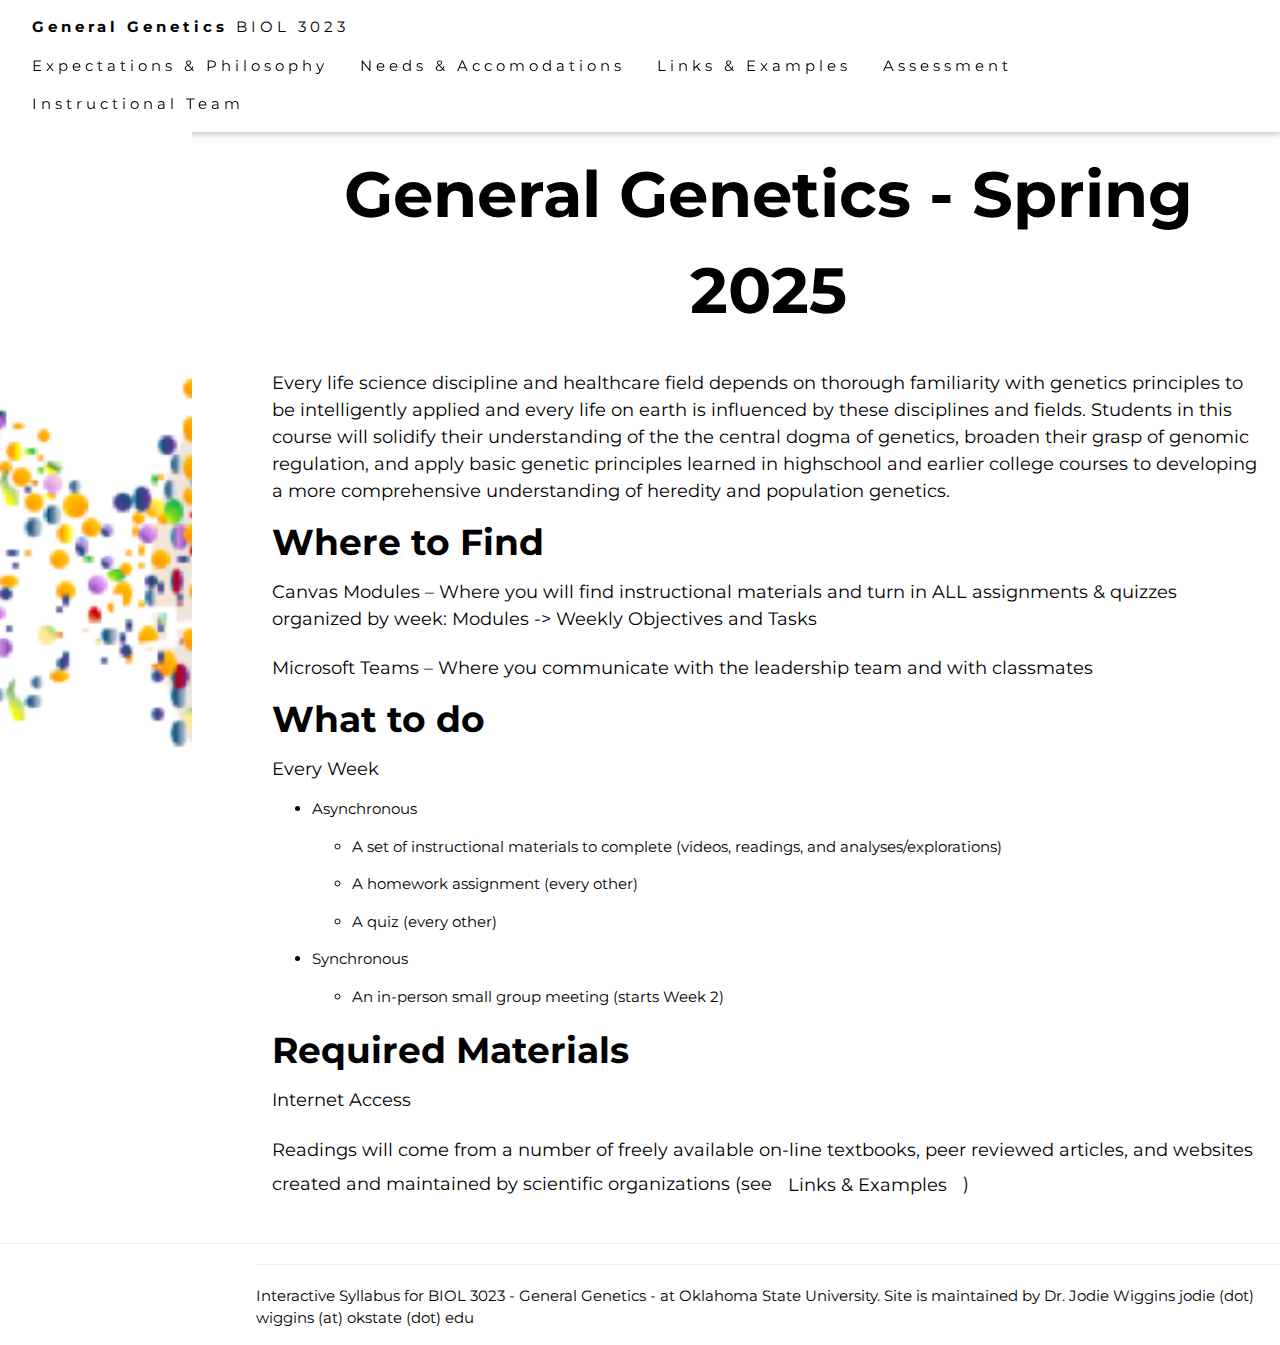
<file: index.html>
<!DOCTYPE html>
<html lang='en'>

<head>
  <title>General Genetics</title>
  <meta charset="UTF-8">
  <meta name="viewport" content="width=device-width, initial-scale=1">
  <link rel="stylesheet" href="https://www.w3schools.com/w3css/4/w3.css">
  <link rel="stylesheet" href="https://fonts.googleapis.com/css?family=Montserrat">
  <link rel="stylesheet" href="https://cdnjs.cloudflare.com/ajax/libs/font-awesome/4.7.0/css/font-awesome.min.css">

  <style>
    body, h1,h2,h3,h4,h5,h6 {font-family: "Montserrat", sans-serif}
    .w3-row-padding img {margin-bottom: 12px}
    .bgimg {
      background-position: center;
      background-repeat: no-repeat;
      background-size: cover;
      background-image: url("img/website_logo_narrow.png");
      min-height: 100%;
      }
  </style>
</head>

<body>
<!-- Navbar (sit on top) -->
<div class="w3-top">
  <div class="w3-bar w3-white w3-wide w3-padding w3-card">
    <a href="#home" class="w3-bar-item w3-button"><b>General Genetics</b> BIOL 3023</a>
    <!-- Float links to the right. Hide them on small screens -->
    <div class="w3-right w3-hide-small">
      <a href="./expectations_phil.html" class="w3-bar-item w3-button">Expectations & Philosophy</a>
      <a href="./needs_accomodations.html" class="w3-bar-item w3-button">Needs & Accomodations</a>
      <a href="./links_examples.html" class="w3-bar-item w3-button">Links & Examples</a>
      <a href="./assessment.html" class="w3-bar-item w3-button">Assessment</a>
      <a href="./instructional_team.html" class="w3-bar-item w3-button">Instructional Team</a>




    </div>
  </div>
</div>
<hr>
<hr>

<!-- Sidebar with image -->
<br>
<br>
<br>
<nav class="w3-sidebar w3-hide-medium w3-hide-small" style="width:15%">
  <div class="bgimg"></div>
</nav>



<!-- Page Content -->
<div  style="margin-left:20%">

<!-- Header -->
  <header class="w3-container w3-center" style="padding:16px 16px" align = "center" id="home">
    <h1 class="w3-jumbo" style="display:block;width:100%;margin:auto;"><b>General Genetics - Spring 2025</b></h1>
  </header>


<div class="w3-container" style="padding:16px 16px" align = "left" id="home">
<p style="display:block;width:100%;margin:auto;font-size:large">
  Every life science discipline and healthcare field depends on thorough familiarity with genetics principles to be intelligently applied and every life on earth is influenced by these disciplines and fields.
Students in this course will solidify their understanding of the the central dogma of genetics, broaden their grasp of genomic regulation, and apply basic genetic principles learned in highschool and earlier college courses to developing a more comprehensive understanding of heredity and population genetics.
</p>
<h1><b>Where to Find</b></h1>
<p style="display:block;width:100%;margin:auto;font-size:large"> Canvas Modules –
  Where you will find instructional materials and turn in ALL assignments & quizzes
  organized by week: Modules -> Weekly Objectives and Tasks
</p>
<br>
<p style="display:block;width:100%;margin:auto;font-size:large"> Microsoft Teams – Where
  you communicate with the leadership team and with classmates
</p>

<h1><b>What to do</b></h1>
<p style="display:block;width:100%;margin:auto;font-size:large"> Every Week
</p>
<ul>
  <li><p>Asynchronous</p></li>
      <ul>
          <li><p>A set of instructional materials to complete (videos, readings, and analyses/explorations)</p></li>
          <li><p>A homework assignment (every other)</p></li>
          <li><p>A quiz (every other)</p></li>
      </ul>
  <li><p>Synchronous</p></li>
      <ul>
          <li><p>An in-person small group meeting (starts Week 2)</p></li>
      </ul>
</ul>


<h1><b>Required Materials</b></h1>
<p style="display:block;width:100%;margin:auto;font-size:large"> Internet Access
</p>
<!-- <br>
#<p style="display:block;width:100%;margin:auto;font-size:large"> Webcam / Cell phone camera
</p> -->
<br>
<p style="display:block;width:100%;margin:auto;font-size:large"> Readings will come from a
  number of freely available on-line textbooks, peer reviewed articles, and websites
  created and maintained by scientific organizations (see<a href="./links_examples.html" class="w3-bar-item w3-button">Links & Examples</a>)
</p>
</div>

</div>

</body>

<!-- About -->
<hr>
<div style="margin-left:20%" class="footer">
<hr>
<p> Interactive Syllabus for BIOL 3023 - General Genetics - at Oklahoma State University.
  Site is maintained by Dr. Jodie Wiggins jodie (dot) wiggins (at) okstate (dot) edu
</p>
</div>



</html>
</file>
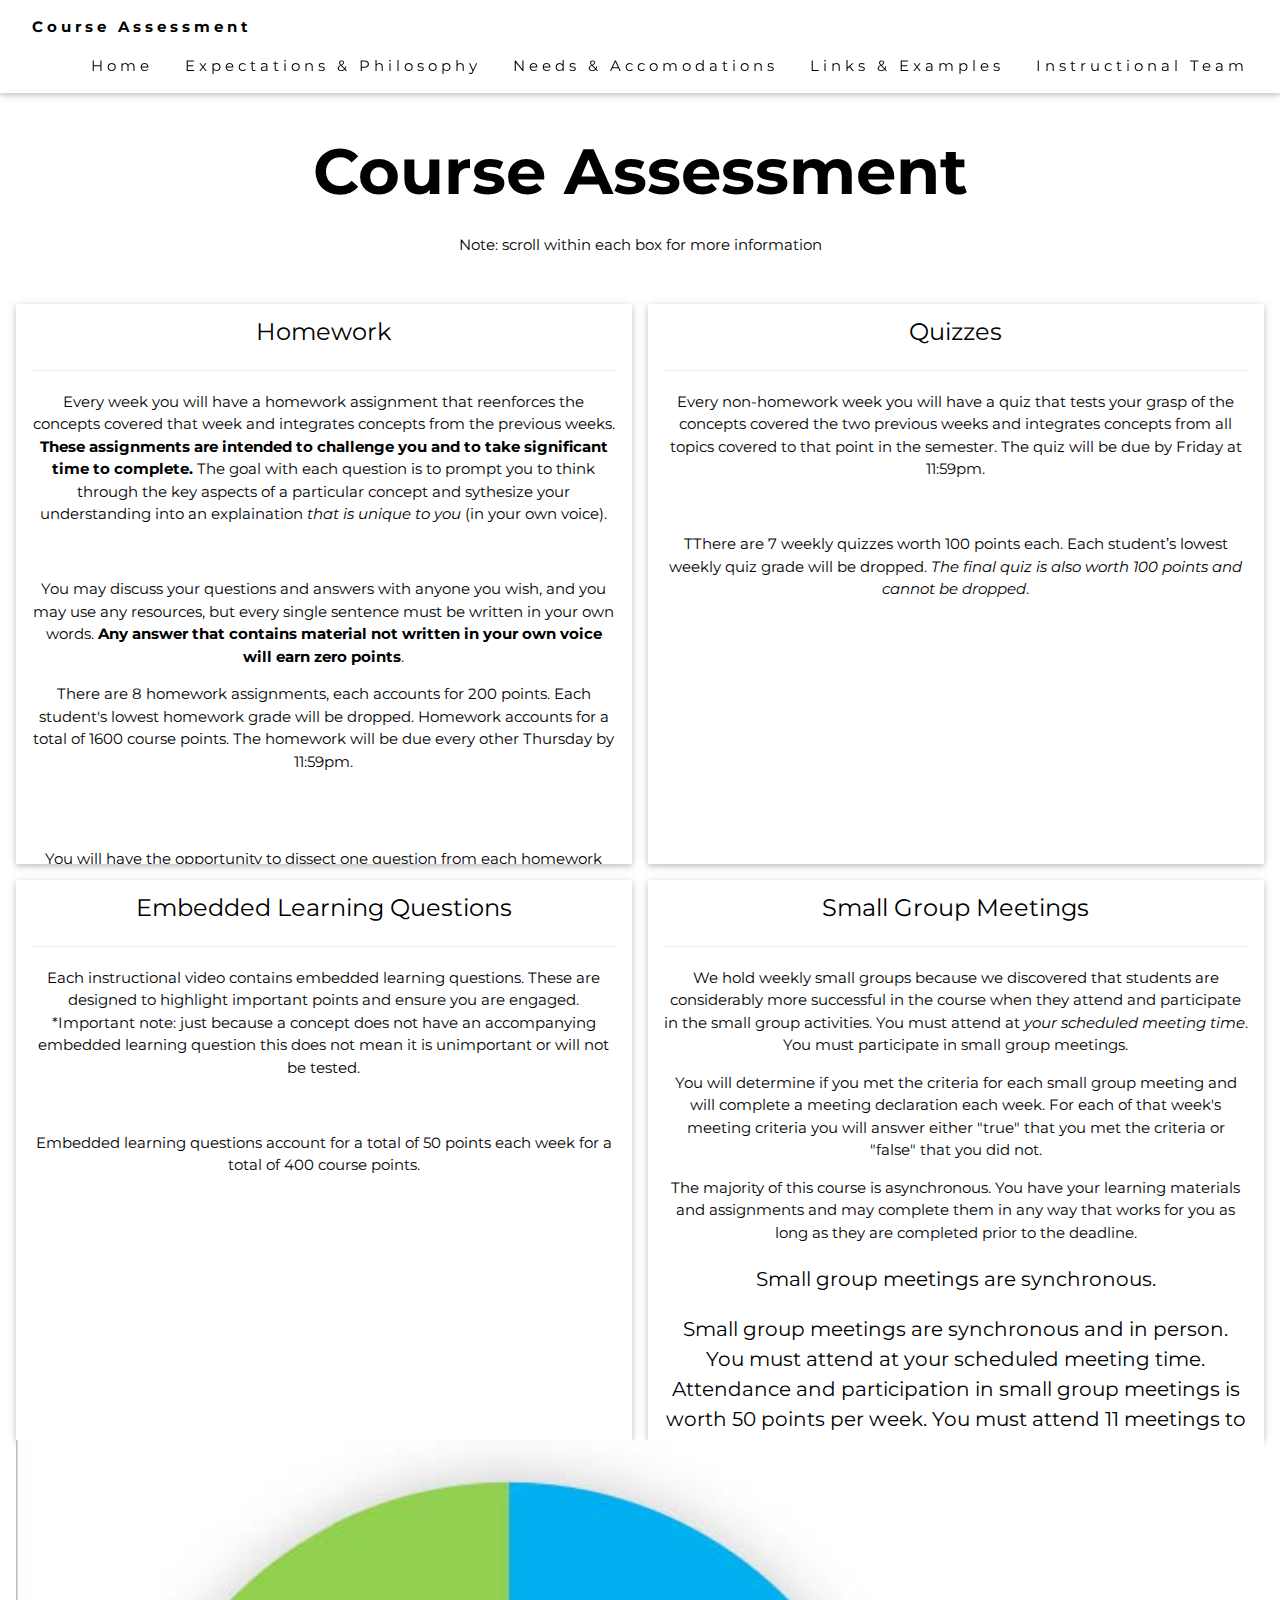
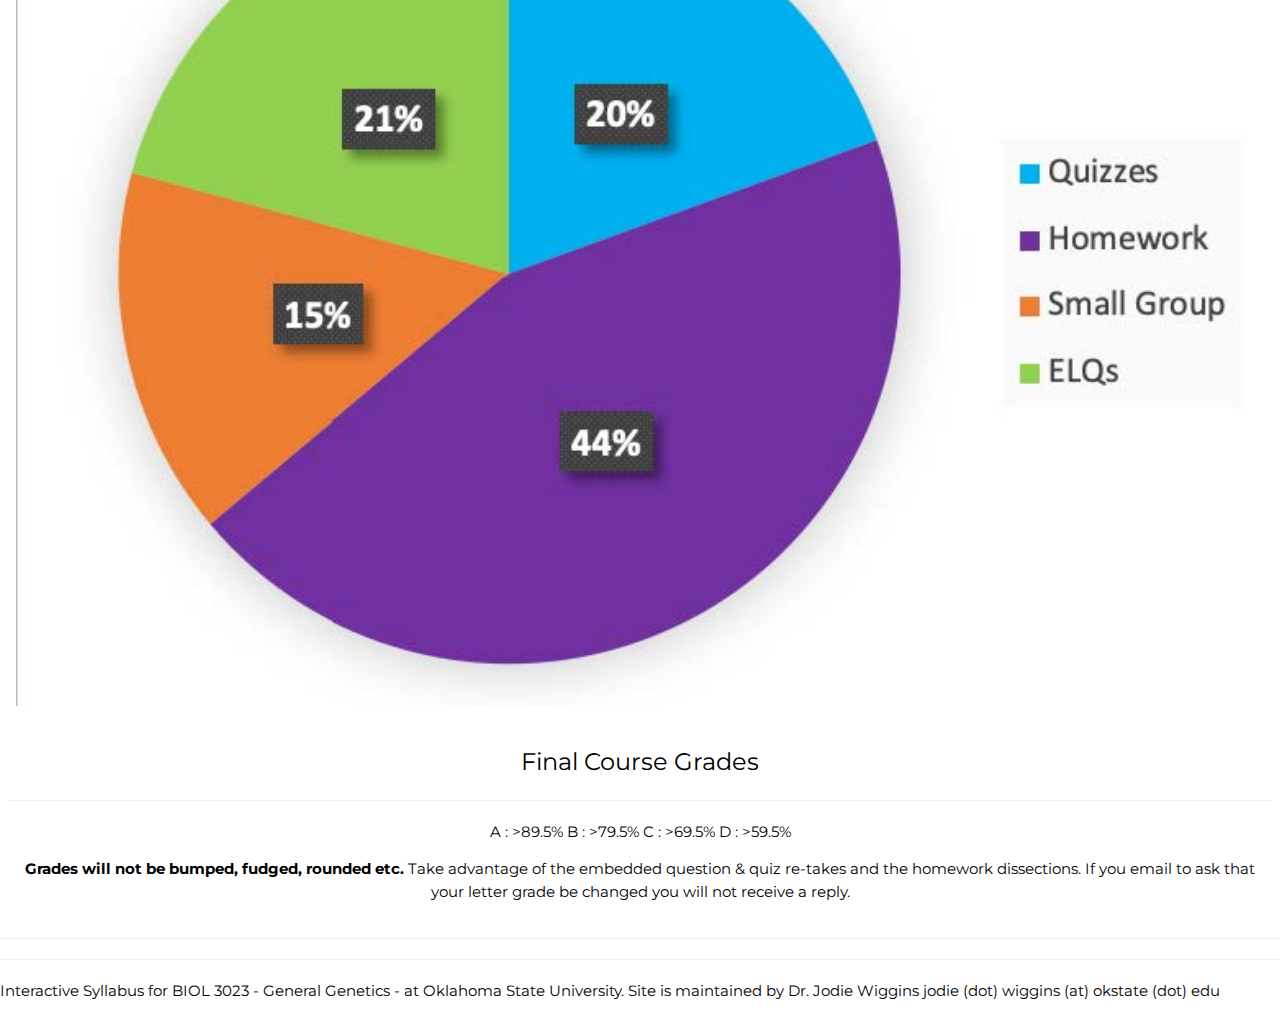
<file: assessment.html>
<!DOCTYPE html>
<html lang='en'>

<head>
  <title>Course Assessment</title>
  <meta charset="UTF-8">
  <meta name="viewport" content="width=device-width, initial-scale=1">
  <link rel="stylesheet" href="website.css">
  <link rel="stylesheet" href="https://www.w3schools.com/w3css/4/w3.css">
  <link rel="stylesheet" href="https://fonts.googleapis.com/css?family=Montserrat">
  <link rel="stylesheet" href="https://cdnjs.cloudflare.com/ajax/libs/font-awesome/4.7.0/css/font-awesome.min.css">

  <style>
    body, h1,h2,h3,h4,h5,h6 {font-family: "Montserrat", sans-serif}
    .w3-row-padding img {margin-bottom: 12px}
    .bgimg {
      background-position: center;
      background-repeat: no-repeat;
      background-size: cover;
      background-image: url("img/website_logo_narrow.png");
      min-height: 100%;
      }
  </style>
</head>

<body>
<!-- Navbar (sit on top) -->
<div class="w3-top">
  <div class="w3-bar w3-white w3-wide w3-padding w3-card">
    <a href="#home" class="w3-bar-item w3-button"><b>Course Assessment</b></a>
    <!-- Float links to the right. Hide them on small screens -->
    <div class="w3-right w3-hide-small">
      <a href="./index.html" class="w3-bar-item w3-button">Home</a>

      <a href="./expectations_phil.html" class="w3-bar-item w3-button">Expectations & Philosophy</a>
      <a href="./needs_accomodations.html" class="w3-bar-item w3-button">Needs & Accomodations</a>
      <a href="./links_examples.html" class="w3-bar-item w3-button">Links & Examples</a>

      <a href="./instructional_team.html" class="w3-bar-item w3-button">Instructional Team</a>
    </div>
  </div>
</div>
<hr>
<hr>



<!-- Page Content -->
<div>

<!-- Header -->
<br>
<br>
  <header class="w3-container w3-center" style="padding:16px 16px" align = "center" id="home">
    <h1 class="w3-jumbo" style="display:block;width:100%;margin:auto;"><b>Course Assessment</b></h1>
    <p>Note: scroll within each box for more information</p>
  </header>

  <!-- Row 1 -->
  <div class="w3-row-padding w3-center w3-margin-top">

      <!-- Homework -->
      <div class="w3-half">
      <div class="card container">
        <h3> Homework </h3>
        <hr>
          <p>Every week you will have a homework
          assignment that reenforces the concepts covered that week
          and integrates concepts from the previous weeks. <b>These assignments are intended to challenge you and to take significant time to complete.</b> The goal with each question is to prompt you to think through the key aspects of a particular concept and sythesize your understanding into an explaination <i>that is unique to you </i>(in your own voice).  </p>
          <br>
          <p>You may discuss your questions and answers with anyone you wish, and you may use any resources, but every single sentence must be written in your own words. <b>Any answer that contains material not written in your own voice will earn zero points</b>.</p>
          <p>There are 8 homework assignments, each accounts for 200
          points. Each student's lowest homework grade will be
          dropped. Homework accounts for a total of 1600 course
          points. The
          homework will be due every other Thursday by 11:59pm.</p>
          <br>

          <br>
          <p>You will have the opportunity to dissect one question from each homework assignment for full credit. For details see homework dissection below.
          </p>

          <hr>
            <h4> Homework Dissection </h4>
            <hr>
            <p>Upon receiving your graded homework you may select one question that was marked incorrect or incomplete to dissect for up to full question credit.
</p>
            <p>Your dissected question must</p>
            <ul>
              <li><p>Be submitted by 11:59 pm on the Thursday the next HW is due (if you are dissecting HW1 your dissection must be submitted at by the HW2 due date)
</p></li>
              <li><p>Include the correct answer in your own words (the key will have been posted at this point)
</p></li>
              <li><p>Include a screenshot of the graded question, including the entire question, your initial answer and score, and any grader comments/notations</p></li>
              <li><p>Explain clearly and in detail what about your answer was incorrect or incomplete
</p></li>
              <li><p>Explain clearly and in detail what about the correct answer is different than your initial answer and how it correctly or more fully answers the question.
</p></li>
            </ul>
            <p>The submission of a dissected answer does not guarantee points earned.
</p>
          <h4> <b>Dissections submitted without all of the above elements will not be graded.</b>
 </h4>
            <p>Go to <a href="./links_examples.html" class="w3-bar-item w3-button">Links & Examples</a> to see a homework dissection example</p>


      </div>
      </div>

      <!-- Quizzes -->
      <div class="w3-half">
      <div class="card container">
        <h3> Quizzes </h3>
        <hr>
        <p>Every non-homework week you will have a quiz that tests your grasp of the concepts covered the two previous weeks and integrates concepts from all topics covered to that point in the semester. The quiz will be due by Friday at 11:59pm. </p>
        <br>
        <p>TThere are 7 weekly quizzes worth 100 points each. Each student’s lowest weekly quiz grade will be
        dropped. <i>The final quiz is also worth 100 points and cannot be dropped</i>.
</p>
        <br>
        <p></p>
        <br>
        <p></p>
          </div>
        </div>
      </div>

      <!-- Row 2 -->
      <div class="w3-row-padding w3-center w3-margin-top">

          <!-- Embedded Learning Questions -->
          <div class="w3-half">
          <div class="card container">
            <h3> Embedded Learning Questions </h3>
            <hr>
            <p>Each instructional video contains embedded learning questions. These are designed to highlight important points and ensure you are engaged. *Important note: just because a concept does not have an accompanying embedded learning question this does not mean it is unimportant or will not be tested.
</p>
            <br>
            <p>
Embedded learning questions account for a total of 50 points each week for a total of 400 course points.
</p>
            <br>
            <p></p>
            <br>
            <p></p>
          </div>
          </div>

          <!-- Small Group Meetings -->
          <div class="w3-half">
          <div class="card container">
            <h3> Small Group Meetings </h3>
            <hr>
            <p>We hold weekly small groups because we discovered that students are considerably more successful in the course when
                they attend and participate in the small group activities. You must attend at <i>your scheduled meeting time</i>. You
                must participate in small group meetings. </p>
              
            <p>You will determine if you met the criteria for each small group meeting and will complete a meeting declaration each
                week.
                For each of that week's meeting criteria you will answer either "true" that you met the criteria or "false" that you
                did not.</p>

            <p>The majority of this course is asynchronous. You have your learning materials and assignments and may complete them in any way that works for you as long as they are completed prior to the deadline. 
            
            <h4>
              <p>Small group meetings are synchronous.</p>
            </h4>

            <p><h4>Small group meetings are synchronous and in person. You must attend at your
            scheduled meeting time. Attendance and participation in small group meetings is worth 50 points per
            week. You must attend 11 meetings to earn full credit (550 points for the semester).</p>

            <h4>
              <p>Small group meeting sessions are <b>NOT</b> interchangeable</p>
            </h4>
          
            <br>
            <br>
            <!--
            <p>Small groups will meet weekly with the following exceptions:</p>
              <ul>
                <li>Week of Jan 18 - No Monday meetings</li>
                <li>Week of Feb 1 - No Wednesday meetings</li>
                <li>Week of Apr 12 - No Tuesday meetings</li>
              </ul>
            -->

            <!--
            <br>
            <p>Below you can find the name of your group leader. The week of 01/18 your group leader will message you via CANVAS with meeting information.
              <img src="img/sg_schedule.jpg" style="width:100%">
All subsequent communications should occur through SLACK.</p>
              </div>
            </div>


          -->
          <!-- Row 2 end-->
          </div>
        </div>
          <!-- Row 3 -->
          <div class="w3-row-padding w3-center w3-margin-top">
            <img src="img/assessment_pie_23.jpg" style="width:100%">
          </div>    <!-- Row 3 end-->
        </div>
          <!-- Row 4 -->
          <div class="w3-row-padding w3-center w3-margin-top">
          <h3> Final Course Grades </h3>
          <hr>
          <p> A : >89.5% B : >79.5% C : >69.5% D : >59.5% </p>
          <p> <b>Grades will not be bumped, fudged, rounded etc.</b> Take advantage of the embedded question & quiz re-takes and the homework
          dissections. If you email to ask that your letter grade be changed you will not receive a reply. </p>

          </div>



  </div>



</body>

<!-- About -->
<hr>
<div class="footer">
<hr>
<p> Interactive Syllabus for BIOL 3023 - General Genetics - at Oklahoma State University.
  Site is maintained by Dr. Jodie Wiggins jodie (dot) wiggins (at) okstate (dot) edu
</p>
</div>



</html>
</file>
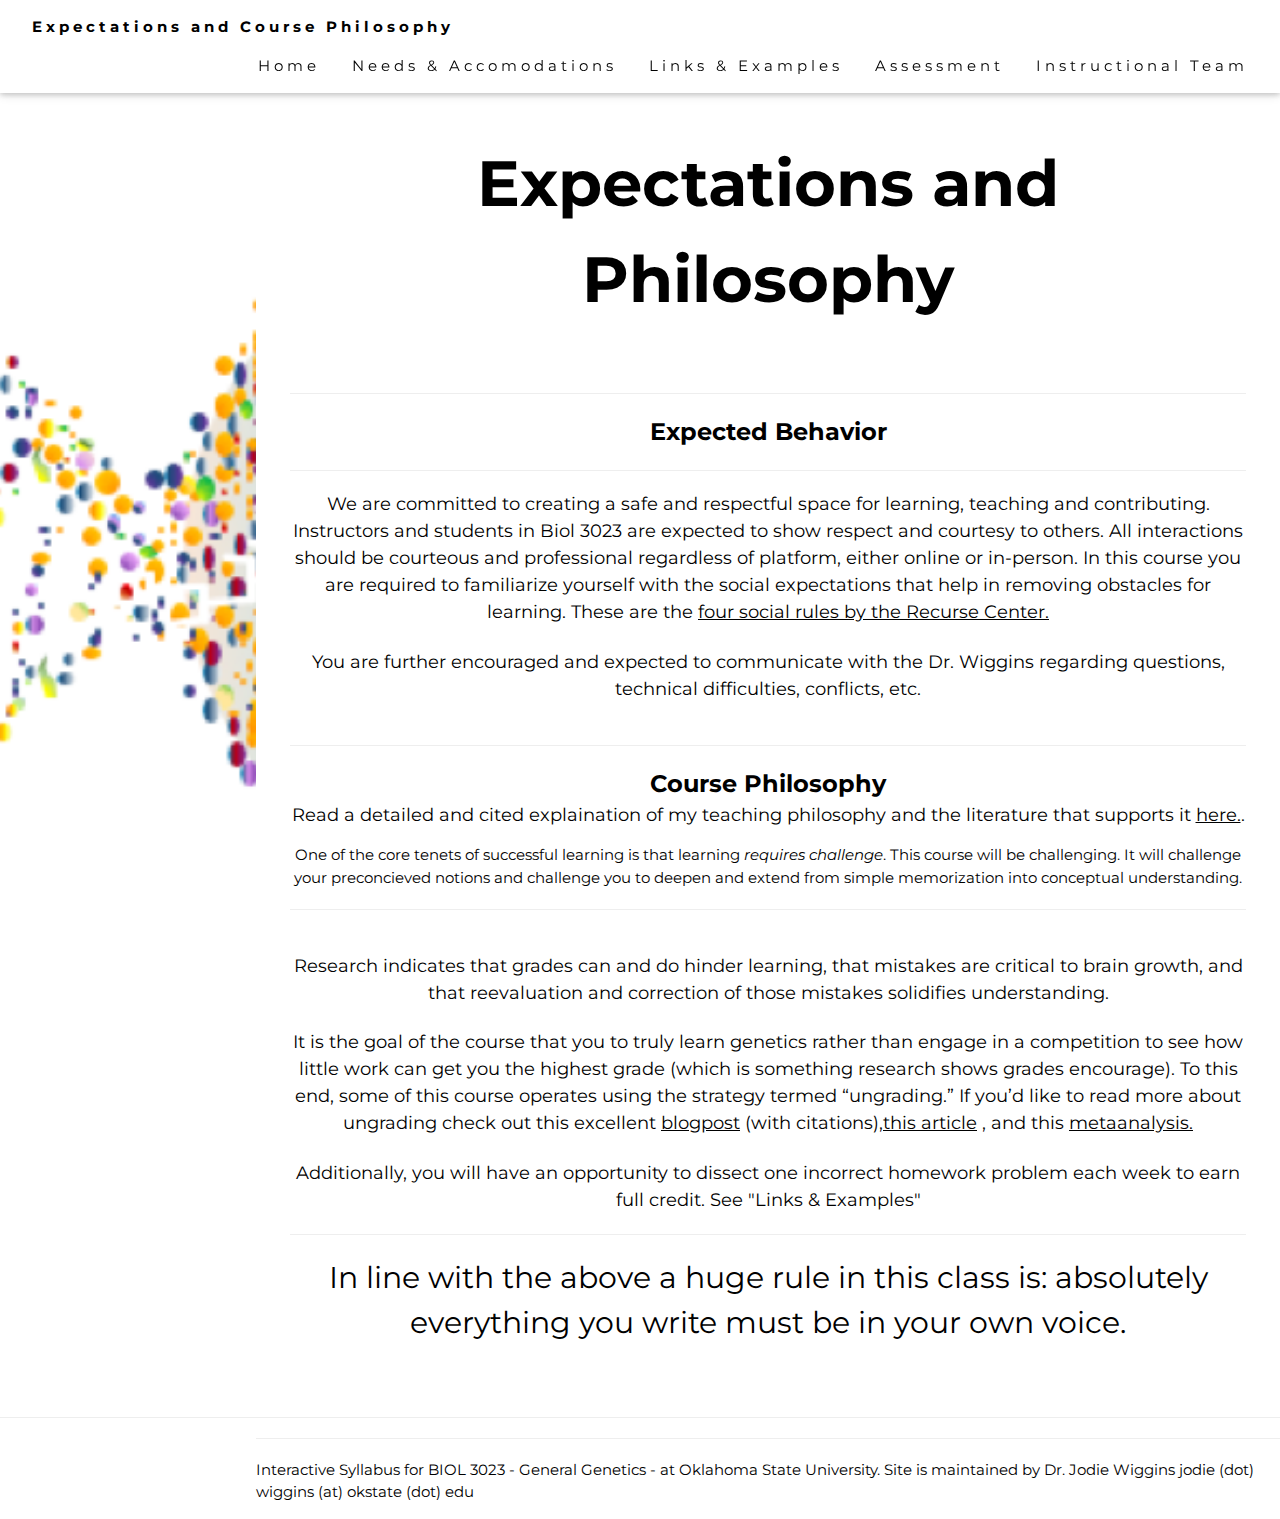
<file: expectations_phil.html>
<!DOCTYPE html>
<html lang='en'>

<head>
  <title>Expectations and Course Philosophy</title>
  <meta charset="UTF-8">
  <meta name="viewport" content="width=device-width, initial-scale=1">
  <link rel="stylesheet" href="https://www.w3schools.com/w3css/4/w3.css">
  <link rel="stylesheet" href="https://fonts.googleapis.com/css?family=Montserrat">
  <link rel="stylesheet" href="https://cdnjs.cloudflare.com/ajax/libs/font-awesome/4.7.0/css/font-awesome.min.css">

  <style>
    body, h1,h2,h3,h4,h5,h6 {font-family: "Montserrat", sans-serif}
    .w3-row-padding img {margin-bottom: 12px}
    .bgimg {
      background-position: center;
      background-repeat: no-repeat;
      background-size: cover;
      background-image: url("img/website_logo_narrow.png");
      min-height: 100%;
      }
  </style>
</head>

<body>
<!-- Navbar (sit on top) -->
<div class="w3-top">
  <div class="w3-bar w3-white w3-wide w3-padding w3-card">
    <a href="#home" class="w3-bar-item w3-button"><b>Expectations and Course Philosophy</b></a>
    <!-- Float links to the right. Hide them on small screens -->
    <div class="w3-right w3-hide-small">
      <a href="./index.html" class="w3-bar-item w3-button">Home</a>
      <a href="./needs_accomodations.html" class="w3-bar-item w3-button">Needs & Accomodations</a>
      <a href="./links_examples.html" class="w3-bar-item w3-button">Links & Examples</a>
      <a href="./assessment.html" class="w3-bar-item w3-button">Assessment</a>
      <a href="./instructional_team.html" class="w3-bar-item w3-button">Instructional Team</a>

    </div>
  </div>
</div>
<hr>
<hr>

<!-- Sidebar with image -->
<br>
<br>
<nav class="w3-sidebar w3-hide-medium w3-hide-small" style="width:20%">
  <div class="bgimg"></div>
</nav>




<!-- Page Content -->
<div class="w3-main w3-padding-large" style="margin-left:20%">

  <header class="w3-container w3-center" style="padding:16px 16px" align = "center" id="home">
    <h1 class="w3-jumbo" style="display:block;width:100%;margin:auto;"><b>Expectations and Philosophy</b></h1>
  </header>
<!-- Header -->
  <div class="w3-container w3-center" style="padding:30px 10px" align = "right" id="home">
    <hr>
    <h3 style="display:block;width:100%;margin:auto;"><b>Expected Behavior</b></h3>
    <hr>
    <p style="display:block;width:100%;margin:auto;font-size:large">
      We are committed to creating a safe and respectful space for learning, teaching
      and contributing. Instructors and students in Biol 3023 are expected to show
      respect and courtesy to others. All interactions should be courteous and
      professional regardless of platform, either online or in-person.
      In this course you are required to familiarize yourself with the social
      expectations that help in removing obstacles for learning. These are the <a href="https://www.recurse.com/social-rules"target="_blank">four social rules by the Recurse Center.</a>
      </p>
      <br>
    <p style="display:block;width:100%;margin:auto;font-size:large">You are further encouraged and expected to communicate with the Dr. Wiggins
        regarding questions, technical difficulties, conflicts, etc.
      </p>

    <br>
<hr>
    <h3 style="display:block;width:100%;margin:auto;"><b>Course Philosophy</b></h3>
    <p style="display:block;width:100%;margin:auto;font-size:large"> Read a detailed and cited explaination of my teaching philosophy and the literature that supports it <a href="https://wigginstemplate.blogspot.com/2023/01/course-structure-rationale.html" target="_blank">here.</a>.</p>

    <p>One of the core tenets of successful learning is that learning <i>requires challenge</i>. This course will be challenging. It will challenge your preconcieved notions and challenge you to deepen and extend from simple memorization into conceptual understanding.</p>
    <hr>
    <br>
    <p style="display:block;width:100%;margin:auto;font-size:large"> Research indicates that grades
      can and do hinder learning, that mistakes are critical to brain growth,
      and that reevaluation and correction of those mistakes solidifies understanding.
    </p>
    <br>
    <p style="display:block;width:100%;margin:auto;font-size:large">It is the goal of the course
      that  you to truly learn genetics rather than engage in a competition to see how little
      work can get you the highest grade (which is something research shows grades encourage).
      To this end, some of this course operates using the strategy termed “ungrading.” If you’d
      like to read more about ungrading check out this excellent <a href="https://www.chemedx.org/blog/ungrading-what-it-and-why-should-we-use-it"target="_blank">blogpost</a> (with citations),<a href="https://www-chronicle-com.argo.library.okstate.edu/article/grades-can-hinder-learning-what-should-professors-use-instead/"target="_blank">this article</a>
      , and this <a href="https://psycnet.apa.org/record/2019-68674-001/"target="_blank">metaanalysis.</a> </p>
<br>
      <p style="display:block;width:100%;margin:auto;font-size:large">
        Additionally, you will have an opportunity to dissect one incorrect homework problem
        each week to earn full credit. See "Links & Examples"
      </p>
<hr>
 <h2>In line with the above a huge rule in this class is: absolutely everything
   you write must be in your own voice.</h2
<hr>


 </div>
</div>
</body>

<!-- About -->
<hr>
<div style="margin-left:20%" class="footer">
<hr>
<p> Interactive Syllabus for BIOL 3023 - General Genetics - at Oklahoma State University.
  Site is maintained by Dr. Jodie Wiggins jodie (dot) wiggins (at) okstate (dot) edu
</p>
</div>





</html>
</file>
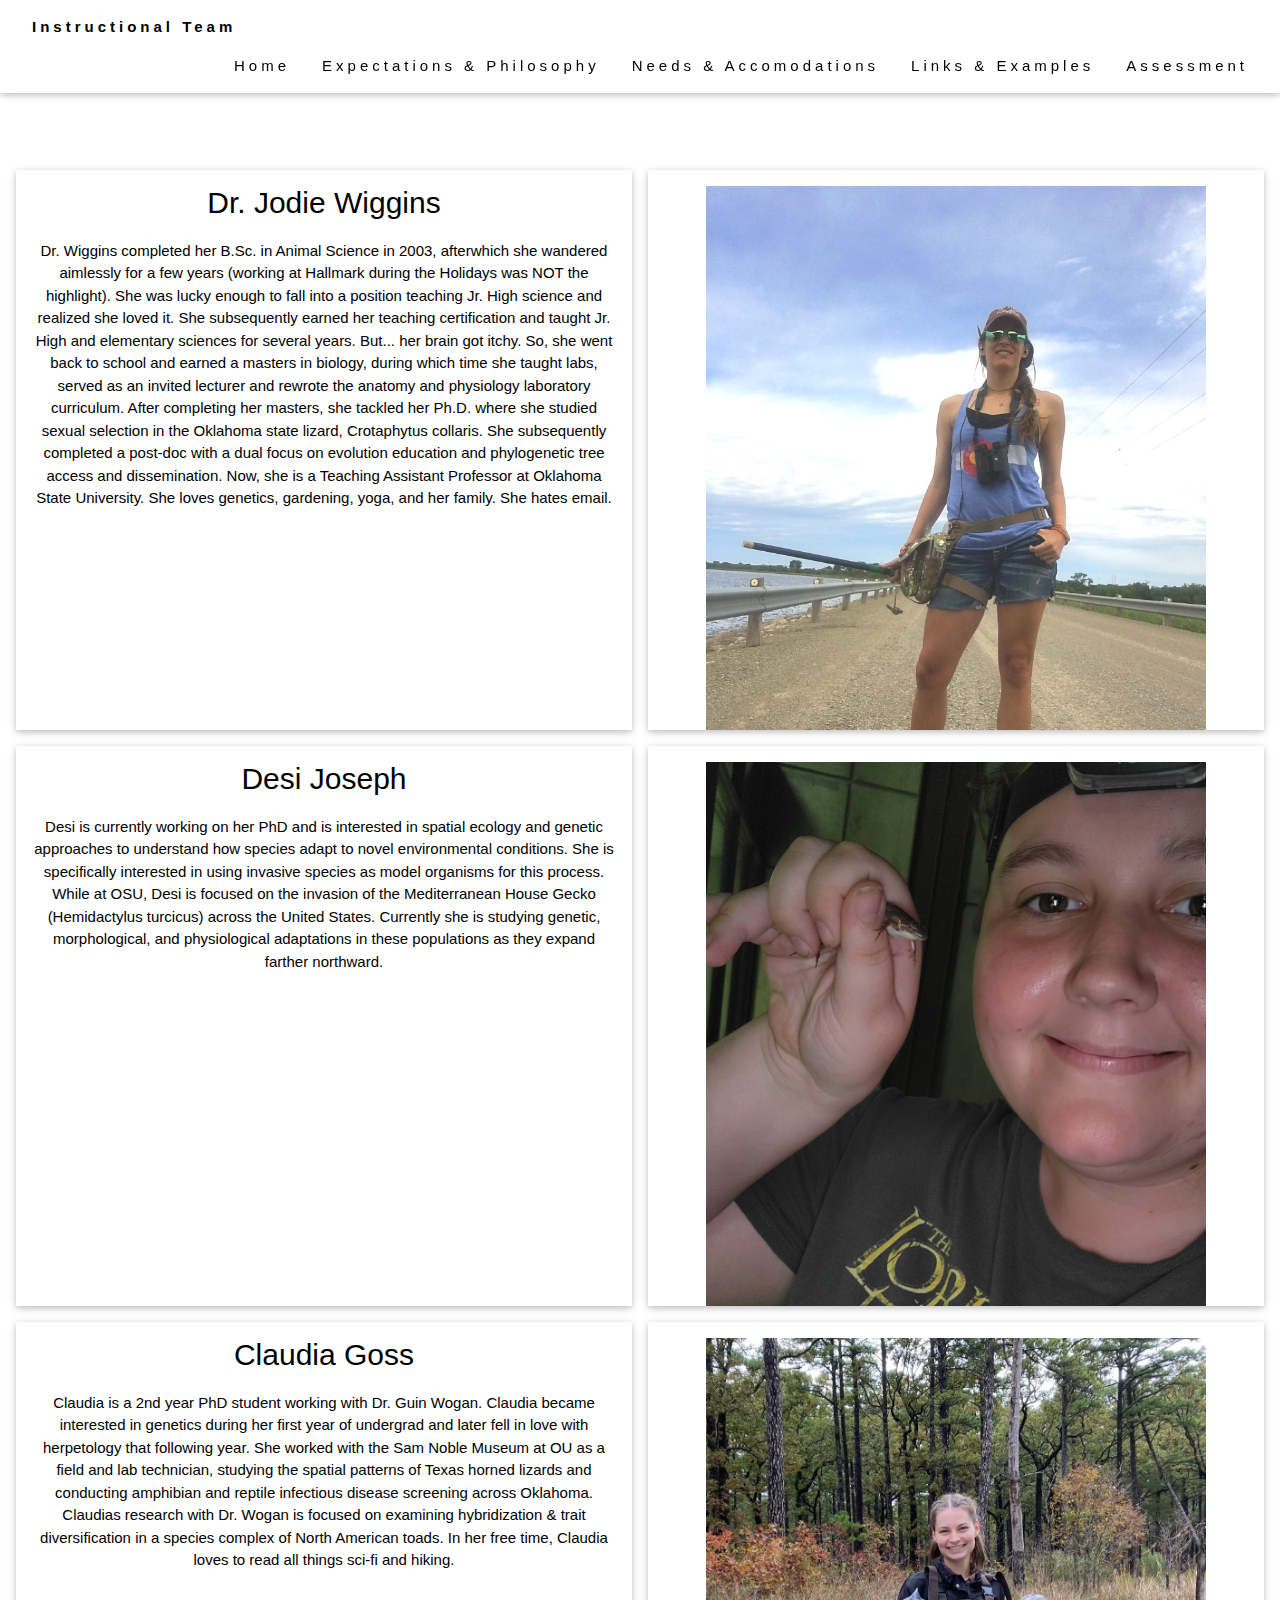
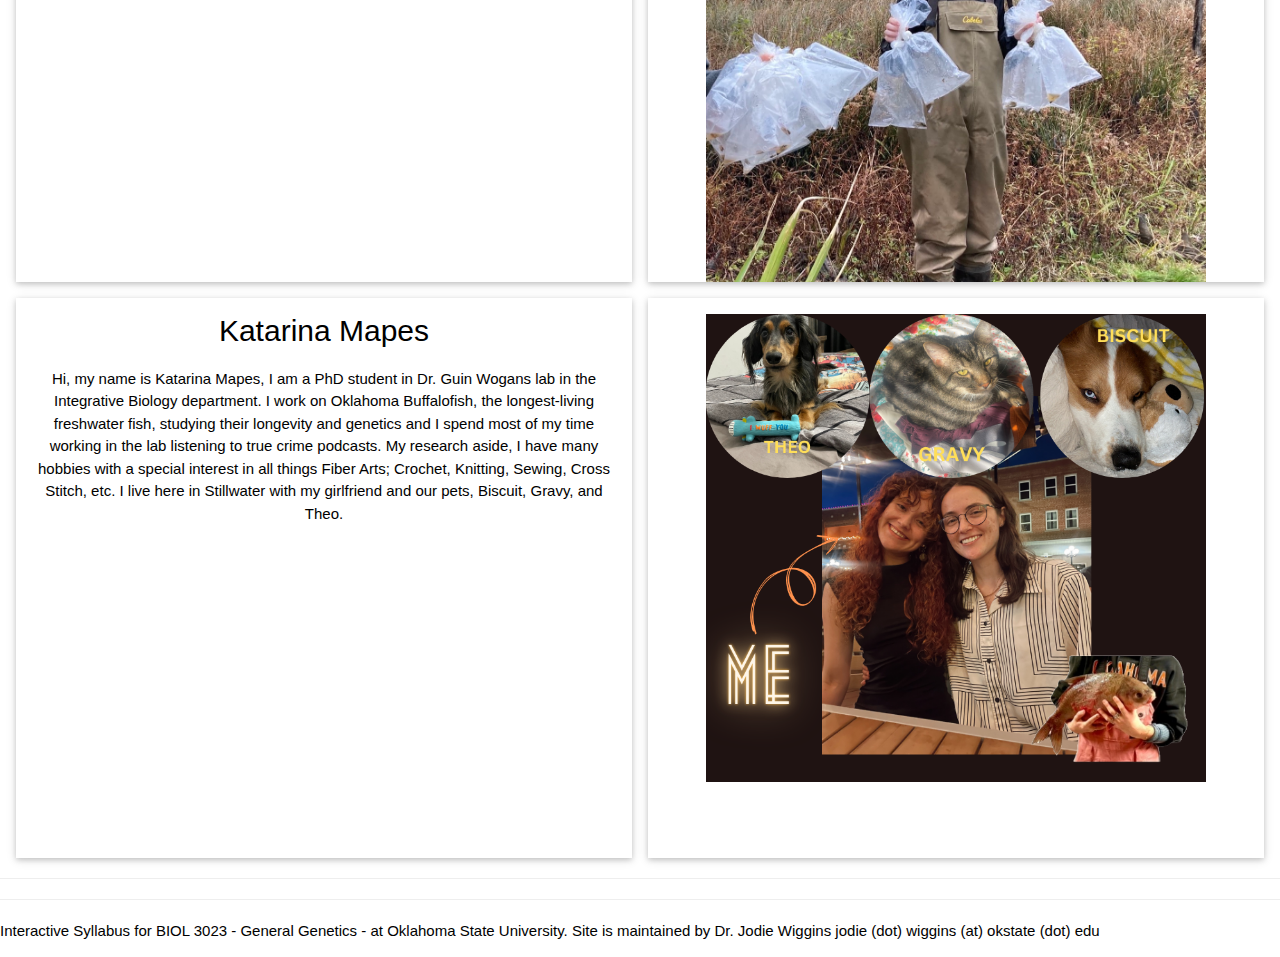
<file: instructional_team.html>
<!DOCTYPE html>
<html>
<title>Instructional Team</title>
<meta content="text/html; charset=iso-8859-2" http-equiv="Content-Type">
<meta name="viewport" content="width=device-width, initial-scale=1">
<link rel="stylesheet" href="https://www.w3schools.com/w3css/4/w3.css">
<link rel="stylesheet" href="website.css">



<body>

<!-- Instructional Team -->
<!-- Navbar (sit on top) -->
<div class="w3-top">
  <div class="w3-bar w3-white w3-wide w3-padding w3-card">
    <a href="#instructional_team" class="w3-bar-item w3-button"><b>Instructional Team</b></a>
    <!-- Float links to the right. Hide them on small screens -->
    <div class="w3-right w3-hide-small">
      <a href="./index.html" class="w3-bar-item w3-button">Home</a>
      <a href="./expectations_phil.html" class="w3-bar-item w3-button">Expectations & Philosophy</a>
      <a href="./needs_accomodations.html" class="w3-bar-item w3-button">Needs & Accomodations</a>
      <a href="./links_examples.html" class="w3-bar-item w3-button">Links & Examples</a>
      <a href="./assessment.html" class="w3-bar-item w3-button">Assessment</a>
    </div>
  </div>
</div>
<hr>
<br>
<br>
<br>
<br>
<br>
<div class="w3-row-padding w3-center w3-margin-top">
  <!-- Row 1 -->
  <div class="w3-half">
    <div class="card container">
      <h2>Dr. Jodie Wiggins</h2>
      <p>Dr. Wiggins completed her B.Sc. in Animal Science in 2003, afterwhich she wandered aimlessly for a few years (working at
      Hallmark during the Holidays was NOT the highlight). She was lucky enough to fall into a position teaching Jr. High
      science and realized she loved it. She subsequently earned her teaching certification and taught Jr. High and elementary
      sciences for several years. But... her brain got itchy. So, she went back to school and earned a masters in biology,
      during which time she taught labs, served as an invited lecturer and rewrote the anatomy and physiology laboratory
      curriculum. After completing her masters, she tackled her Ph.D. where she studied sexual selection in the Oklahoma
      state lizard, Crotaphytus collaris. She subsequently completed a post-doc with a dual focus on evolution education and
      phylogenetic tree access and dissemination. Now, she is a Teaching Assistant Professor at Oklahoma State University. She
      loves genetics, gardening, yoga, and her family. She hates email.</p>
    </div>
  </div>
  <div class="w3-half">
    <div class="card container">
      <div class="w3-content w3-section" style="max-width:500px">
        <img alt="slide1" name="slide1" style="width:100%">
      </div>
    </div>
  </div>
</div>

<div class="w3-row-padding w3-center w3-margin-top">
  <!-- Row 2 -->
  <div class="w3-half">
    <div class="card container">
      <h2>Desi Joseph</h2>
      <p>Desi is currently working on her PhD and is interested in spatial ecology and genetic approaches to understand how
      species adapt to novel environmental conditions. She is specifically interested in using invasive species as model
      organisms for this process. While at OSU, Desi is focused on the invasion of the Mediterranean House Gecko (Hemidactylus
      turcicus) across the United States. Currently she is studying genetic, morphological, and physiological adaptations in
      these populations as they expand farther northward.</p>
    </div>
  </div>
  <div class="w3-half">
    <div class="card container">
      <div class="w3-content w3-section" style="max-width:500px">
        <img alt="slide2" name="slide2" style="width:100%">
      </div>
    </div>
  </div>
</div>

<div class="w3-row-padding w3-center w3-margin-top">
  <!-- Row 3 -->
  <div class="w3-half">
    <div class="card container">
      <h2>Claudia Goss</h2>
      <p>Claudia is a 2nd year PhD student working with Dr. Guin Wogan. Claudia became interested in genetics during her first
      year of undergrad and later fell in love with herpetology that following year. She worked with the Sam Noble Museum at
      OU as a field and lab technician, studying the spatial patterns of Texas horned lizards and conducting amphibian and
      reptile infectious disease screening across Oklahoma. Claudias research with Dr. Wogan is focused on examining
      hybridization & trait diversification in a species complex of North American toads. In her free time, Claudia loves to
      read all things sci-fi and hiking.</p>
    </div>
  </div>
  <div class="w3-half">
    <div class="card container">
      <div class="w3-content w3-section" style="max-width:500px">
        <img alt="slide3" name="slide3" style="width:100%">
      </div>
    </div>
  </div>
</div>

<div class="w3-row-padding w3-center w3-margin-top">
  <!-- Row 4 -->
  <div class="w3-half">
    <div class="card container">
      <h2>Katarina Mapes</h2>
      <p>Hi, my name is Katarina Mapes, I am a PhD student in Dr. Guin Wogans lab in the Integrative Biology department. I work
      on Oklahoma Buffalofish, the longest-living freshwater fish, studying their longevity and genetics and I spend most of
      my time working in the lab listening to true crime podcasts. My research aside, I have many hobbies with a special
      interest in all things Fiber Arts; Crochet, Knitting, Sewing, Cross Stitch, etc. I live here in Stillwater with my
      girlfriend and our pets, Biscuit, Gravy, and Theo.</p>
    </div>
  </div>
  <div class="w3-half">
    <div class="card container">
      <div class="w3-content w3-section" style="max-width:500px">
        <img alt="slide4" name="slide4" style="width:100%">
      </div>
    </div>
  </div>
</div>



<script src="slides.js"></script>
<!-- <script src="index.js"></script> -->
</body>
<!-- End page content -->


<!-- About -->
<hr>
<div class="footer">
<hr>
<p> Interactive Syllabus for BIOL 3023 - General Genetics - at Oklahoma State University.
  Site is maintained by Dr. Jodie Wiggins jodie (dot) wiggins (at) okstate (dot) edu
</p>
</div>


</html>
</file>
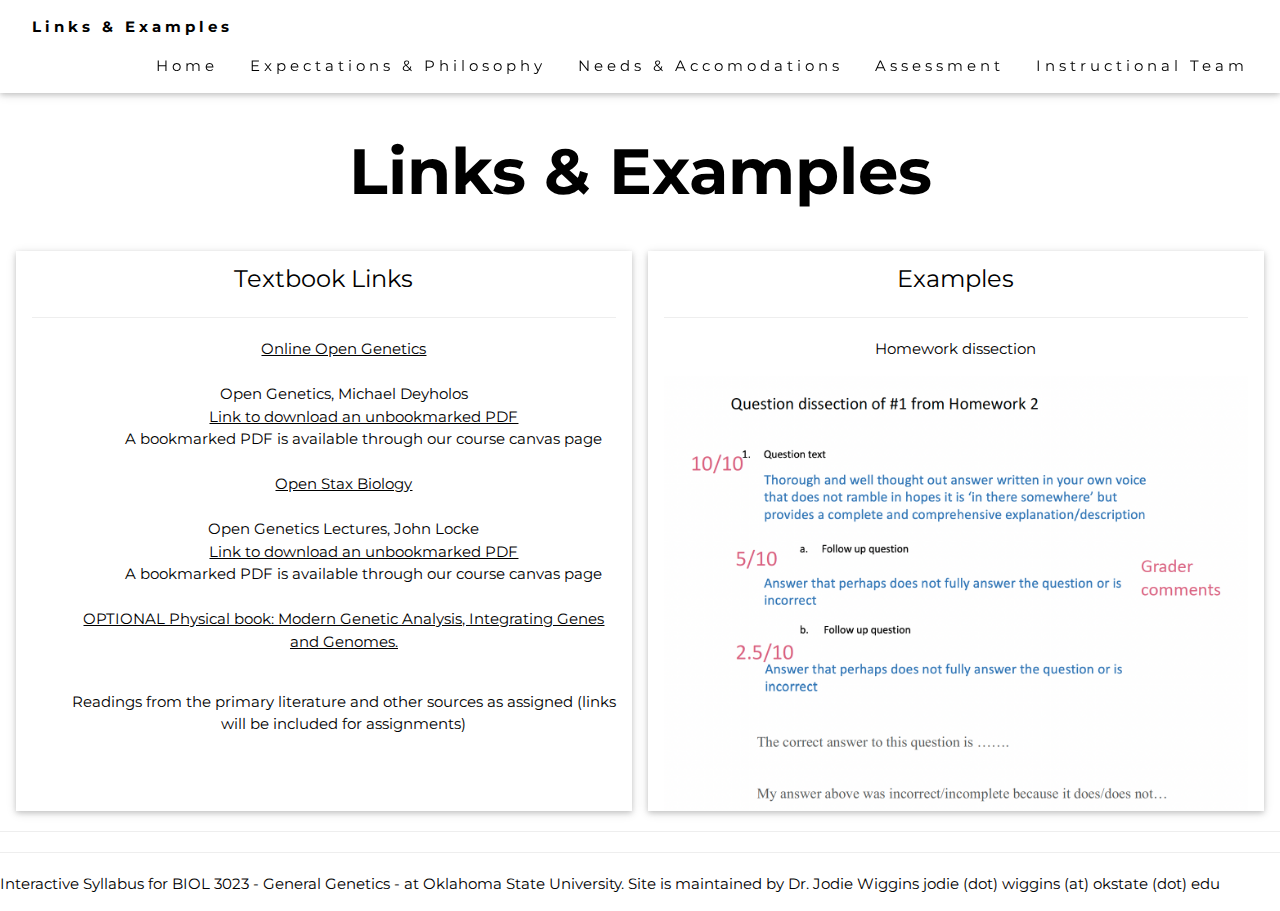
<file: links_examples.html>
<!DOCTYPE html>
<html lang='en'>

<head>
  <title>Links & Examples</title>
  <meta charset="UTF-8">
  <meta name="viewport" content="width=device-width, initial-scale=1">
  <link rel="stylesheet" href="website.css">
  <link rel="stylesheet" href="https://www.w3schools.com/w3css/4/w3.css">
  <link rel="stylesheet" href="https://fonts.googleapis.com/css?family=Montserrat">
  <link rel="stylesheet" href="https://cdnjs.cloudflare.com/ajax/libs/font-awesome/4.7.0/css/font-awesome.min.css">

  <style>
    body, h1,h2,h3,h4,h5,h6 {font-family: "Montserrat", sans-serif}
    .w3-row-padding img {margin-bottom: 12px}
    .bgimg {
      background-position: center;
      background-repeat: no-repeat;
      background-size: cover;
      background-image: url("img/website_logo_narrow.png");
      min-height: 100%;
      }
  </style>
</head>

<body>

<!-- Links and Examples -->
<!-- Navbar (sit on top) -->
<div class="w3-top">
  <div class="w3-bar w3-white w3-wide w3-padding w3-card">
    <a href="#home" class="w3-bar-item w3-button"><b>Links & Examples</b></a>
    <!-- Float links to the right. Hide them on small screens -->
    <div class="w3-right w3-hide-small">
      <a href="./index.html" class="w3-bar-item w3-button">Home</a>
      <a href="./expectations_phil.html" class="w3-bar-item w3-button">Expectations & Philosophy</a>
      <a href="./needs_accomodations.html" class="w3-bar-item w3-button">Needs & Accomodations</a>
      <a href="./assessment.html" class="w3-bar-item w3-button">Assessment</a>
      <a href="./instructional_team.html" class="w3-bar-item w3-button">Instructional Team</a>

    </div>
  </div>
</div>
<hr>
<hr>



<!-- Page Content -->
<div>

<!-- Header -->
<br>
<br>
  <header class="w3-container w3-center" style="padding:16px 16px" align = "center" id="home">
    <h1 class="w3-jumbo" style="display:block;width:100%;margin:auto;"><b>Links & Examples</b></h1>
  </header>

  <!-- Row 1 -->
  <div class="w3-row-padding w3-center w3-margin-top">

      <!-- Textbook Links -->
      <div class="w3-half">
      <div class="card container">
        <h3> Textbook Links </h3>
        <hr>
        <ul>
          <li><a href="https://bio.libretexts.org/Bookshelves/Genetics/Book%3A_Online_Open_Genetics_(Nickle_and_Barrette-Ng)
"target="_blank">Online Open Genetics</a></li>
          <br>
          <li>Open Genetics, Michael Deyholos</li>
            <ul>
              <li><a href="https://era.library.ualberta.ca/public/view/item/uuid:405c04c1-1b18-4943-bacb-5e128e890f03"target="_blank">Link to download an unbookmarked PDF</a></li>

              <li>A bookmarked PDF is available through our course canvas page</li>
            </ul>
          <br>
          <li><a href="https://openstax.org/details/books/biology-2e"target="_blank">Open Stax Biology</a></li>
          <br>
          <li>Open Genetics Lectures, John Locke</li>
            <ul>
              <li><a href="https://dataverse.library.ualberta.ca/dataset.xhtml?persistentId=doi:10.7939/DVN/XMUPO6"target="_blank">Link to download an unbookmarked PDF</a></li>
              <li>A bookmarked PDF is available through our course canvas page</li>
            </ul>
          <br>
          <li><a href="https://www.thriftbooks.com/w/modern-genetic-analysis-integrating-genes-and-genomes_richard-c-lewontin_anthony-jf-griffiths/252393/item/3945783/?mkwid=%7cdc&pcrid=448960021156&pkw=&pmt=&slid=&plc=&pgrid=106121723724&ptaid=pla-990638639957&gclid=CjwKCAiAi_D_BRApEiwASslbJ7B2ownPfRW6CnfAFD4oooJQ5cfCKrl3HHJcCkUc22WhNQKTvlliTxoCZWYQAvD_BwE#idiq=3945783&edition=3893070"target="_blank">OPTIONAL Physical book: Modern Genetic Analysis, Integrating Genes and Genomes.</a></li>
          <br>
          <li><p>Readings from the primary literature and other sources as assigned (links will be included for assignments)</p></li>
        </ul>
      </div>
      </div>

      <!-- Examples -->
      <div class="w3-half">
      <div class="card container">
        <h3> Examples </h3>
        <hr>
          <p> Homework dissection </p>

          <img src="img/dissection_updated.png" style="width:100%">
          </div>
        </div>
      </div>
      </div>



</body>

<!-- About -->
<hr>
<div class="footer">
<hr>
<p> Interactive Syllabus for BIOL 3023 - General Genetics - at Oklahoma State University.
  Site is maintained by Dr. Jodie Wiggins jodie (dot) wiggins (at) okstate (dot) edu
</p>
</div>



</html>
</file>
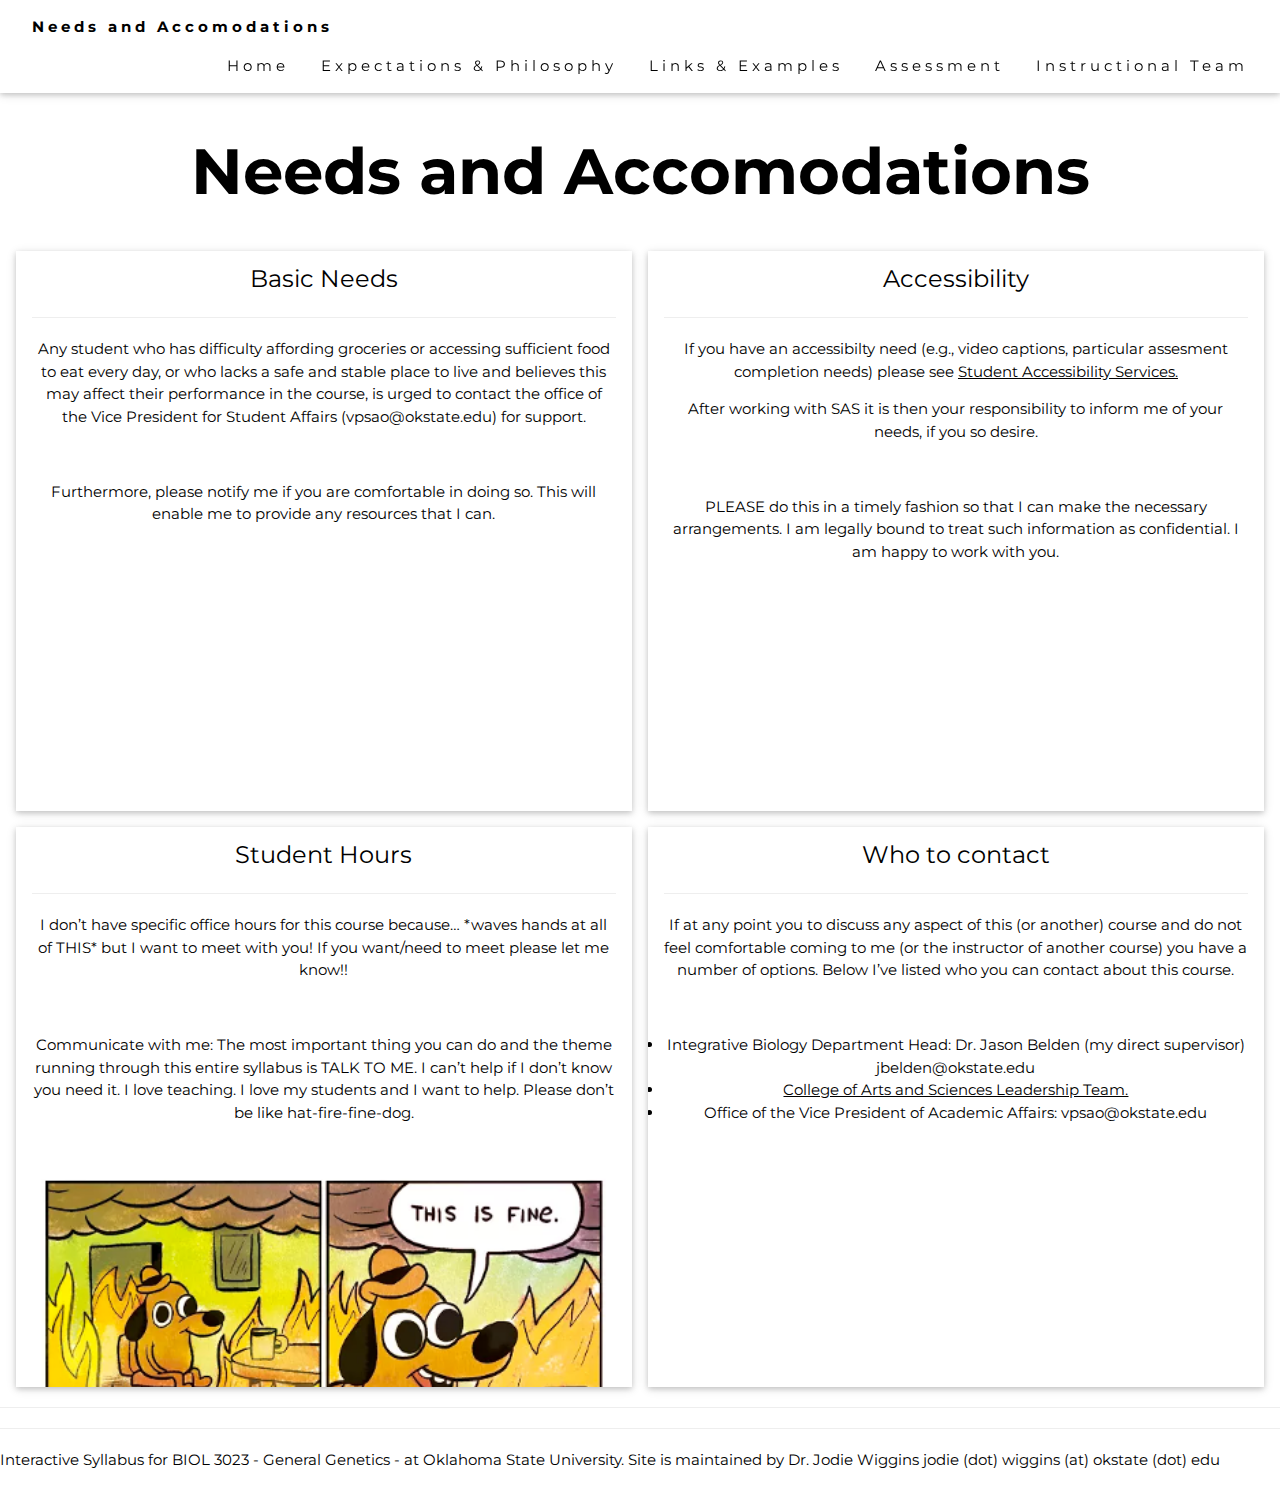
<file: needs_accomodations.html>
<!DOCTYPE html>
<html lang='en'>

<head>
  <title>Needs and Accomodations</title>
  <meta charset="UTF-8">
  <meta name="viewport" content="width=device-width, initial-scale=1">
  <link rel="stylesheet" href="website.css">
  <link rel="stylesheet" href="https://www.w3schools.com/w3css/4/w3.css">
  <link rel="stylesheet" href="https://fonts.googleapis.com/css?family=Montserrat">
  <link rel="stylesheet" href="https://cdnjs.cloudflare.com/ajax/libs/font-awesome/4.7.0/css/font-awesome.min.css">

  <style>
    body, h1,h2,h3,h4,h5,h6 {font-family: "Montserrat", sans-serif}
    .w3-row-padding img {margin-bottom: 12px}
    .bgimg {
      background-position: center;
      background-repeat: no-repeat;
      background-size: cover;
      background-image: url("img/website_logo_narrow.png");
      min-height: 100%;
      }
  </style>
</head>

<body>
<!-- Navbar (sit on top) -->
<div class="w3-top">
  <div class="w3-bar w3-white w3-wide w3-padding w3-card">
    <a href="#home" class="w3-bar-item w3-button"><b>Needs and Accomodations</b></a>
    <!-- Float links to the right. Hide them on small screens -->
    <div class="w3-right w3-hide-small">
      <a href="./index.html" class="w3-bar-item w3-button">Home</a>
      <a href="./expectations_phil.html" class="w3-bar-item w3-button">Expectations & Philosophy</a>
      <a href="./links_examples.html" class="w3-bar-item w3-button">Links & Examples</a>
      <a href="./assessment.html" class="w3-bar-item w3-button">Assessment</a>
      <a href="./instructional_team.html" class="w3-bar-item w3-button">Instructional Team</a>




    </div>
  </div>
</div>
<hr>
<hr>



<!-- Page Content -->
<div>

<!-- Header -->
<br>
<br>
  <header class="w3-container w3-center" style="padding:16px 16px" align = "center" id="home">
    <h1 class="w3-jumbo" style="display:block;width:100%;margin:auto;"><b>Needs and Accomodations</b></h1>
  </header>

  <!-- Row 1 -->
  <div class="w3-row-padding w3-center w3-margin-top">

      <!-- Basic Needs -->
      <div class="w3-half">
      <div class="card container">
        <h3> Basic Needs </h3>
        <hr>
          <p>Any student who has difficulty affording groceries or accessing sufficient food to eat every day, or who lacks a safe and stable place to live and believes this may affect their performance in the course, is urged to contact the office of the Vice President for Student Affairs (vpsao@okstate.edu) for support. </p>
          <br>
          <p> Furthermore, please notify me if you are comfortable in doing so. This will enable me to provide any resources that I can. </p>
          <br>

      </div>
      </div>

      <!-- Accomodations -->
      <div class="w3-half">
      <div class="card container">
        <h3> Accessibility </h3>
        <hr>
        <p> If you have an accessibilty need (e.g., video captions, particular assesment completion needs) please see <a href="http://sds.okstate.edu/"target="_blank">Student Accessibility Services.</a>
        <br>
        <p>After working with SAS it is then your responsibility to inform me of your needs, if you so desire. </p>
        <br>
        <p>PLEASE do this in a timely fashion so that I can make the necessary arrangements. I am legally bound to treat such information as confidential. I am happy to work with you. </p>
        <br>
          </div>
        </div>
      </div>

      <!-- Row 2 -->
      <div class="w3-row-padding w3-center w3-margin-top">

          <!-- Office (student) hours -->
          <div class="w3-half">
          <div class="card container">
            <h3> Student Hours </h3>
            <hr>
            <p>I don’t have specific office hours for this course because… *waves hands at all of THIS* but I want to meet with you! If you want/need to meet please let me know!!
            </p>
            <br>
            <p>
              Communicate with me: The most important thing you can do and the theme running through this entire syllabus is TALK TO ME. I can’t help if I don’t know you need it. I love teaching. I love my students and I want to help. Please don’t be like hat-fire-fine-dog.

            </p>
            <br>
            <div class="w3-row-padding w3-center w3-margin-top">
              <img src="img/hat_fire_fine.png" style="width:100%">
            </div>
            <br>
            <p></p>
          </div>
          </div>

          <!-- Who to contact -->
          <div class="w3-half">
          <div class="card container">
            <h3> Who to contact </h3>
            <hr>
            <p>If at any point you to discuss any aspect of this (or another) course and do not feel comfortable coming to me (or the instructor of another course) you have a number of options. Below I’ve listed who you can contact about this course.
            </p>
            <br>
            <p>
              <li>Integrative Biology Department Head: Dr. Jason Belden (my direct supervisor) jbelden@okstate.edu</li>
              <li><a href="https://cas.okstate.edu/leadership_team/" target="_blank">College of Arts and Sciences Leadership Team.</a> </li>
              <li>Office of the Vice President of Academic Affairs: vpsao@okstate.edu</li>
            </p>
            <br>
            <br>
            <!--
            <p>Small groups will meet weekly with the following exceptions:</p>
              <ul>
                <li>Week of Jan 18 - No Monday meetings</li>
                <li>Week of Feb 1 - No Wednesday meetings</li>
                <li>Week of Apr 12 - No Tuesday meetings</li>
              </ul>
            -->

            <!--
            <br>
            <p>Below you can find the name of your group leader. The week of 01/18 your group leader will message you via CANVAS with meeting information.
              <img src="img/sg_schedule.jpg" style="width:100%">
All subsequent communications should occur through SLACK.</p>
              </div>
            </div>


          -->
          <!-- Row 2 end-->
          </div>
        </div>
          <!-- Row 3 -->
  <!-- Row 3 end-->

          </div>



  </div>



</body>

<!-- About -->
<hr>
<div class="footer">
<hr>
<p> Interactive Syllabus for BIOL 3023 - General Genetics - at Oklahoma State University.
  Site is maintained by Dr. Jodie Wiggins jodie (dot) wiggins (at) okstate (dot) edu
</p>
</div>



</html>
</file>
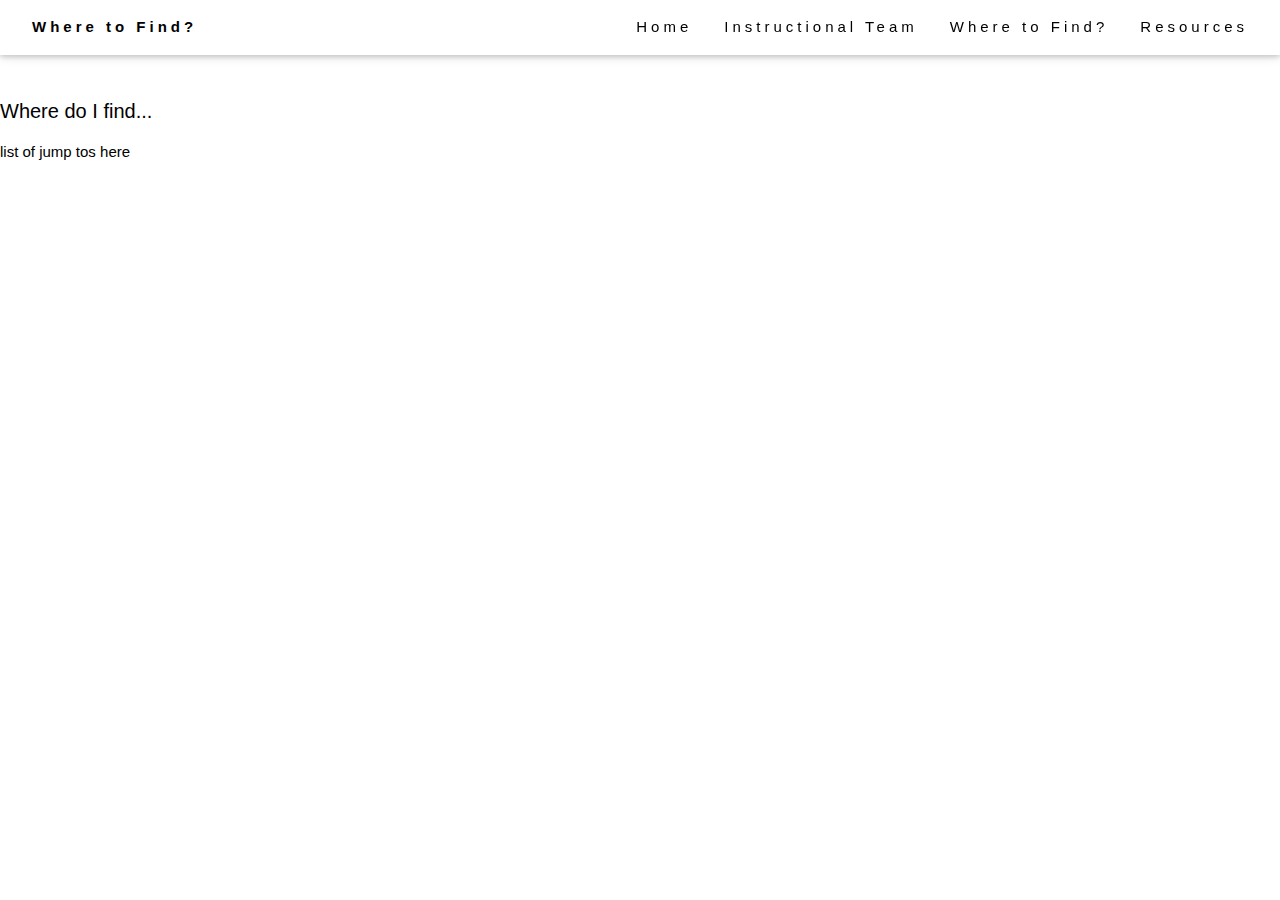
<file: where_to_find.html>
<!DOCTYPE html>
<html>
<title>Where to Find?</title>
<meta content="text/html; charset=iso-8859-2" http-equiv="Content-Type">
<meta name="viewport" content="width=device-width, initial-scale=1">
<link rel="stylesheet" href="https://www.w3schools.com/w3css/4/w3.css">
<link rel="stylesheet" href="website.css">



<body>

<!-- Instructional Team -->
<!-- Navbar (sit on top) -->
<div class="w3-top">
  <div class="w3-bar w3-white w3-wide w3-padding w3-card">
    <a href="#where_to_find" class="w3-bar-item w3-button"><b>Where to Find?</b></a>
    <!-- Float links to the right. Hide them on small screens -->
    <div class="w3-right w3-hide-small">
      <a href="./index.html" class="w3-bar-item w3-button">Home</a>
      <a href="./instructional_team.html" class="w3-bar-item w3-button">Instructional Team</a>
      <a href="./where_to_find.html" class="w3-bar-item w3-button">Where to Find?</a>
      <a href="./resources_page.html" class="w3-bar-item w3-button">Resources</a>

    </div>
  </div>
</div>
<hr>

<!-- Title -->
<br>
<br>
<div>

  <h4> Where do I find... </h4>
  <p> list of jump tos here </p>
</div>



</body>
</file>
<file: website.css>
.left-img{
  float:left;
}

.half{
  float:left;
  width: 50%;
  padding: 0 8px
}

.card{
  box-shadow:0 2px 5px 0 rgba(0,0,0,0.16),0 2px 10px 0 rgba(0,0,0,0.12);
  overflow: scroll;
  max-height:700px;
  min-height:700px;
}

.container{
  padding:0.01em 16px
}

.row-padding{
  padding: 0 8px
}

.center{
  text-align: center !important;
  display: inline-block;
  width: auto
}

.margin-top{
  margin-top:16px !important
}

.mySlides {display: none}

.card{
  box-shadow:0 2px 5px 0 rgba(0,0,0,0.16),0 2px 10px 0 rgba(0,0,0,0.12);
  overflow: scroll;
  max-height:560px;
  min-height:560px;
}

.container{
  padding:0.01em 16px
}

ul{
  list-style-type:none
}

/* Slideshow container */
.slideshow-container {
  max-width: 1000px;
  position: relative;
  margin: auto;
}

/* Next & previous buttons */
.prev, .next {
  cursor: pointer;
  position: absolute;
  top: 50%;
  width: auto;
  padding: 16px;
  margin-top: -22px;
  color: white;
  font-weight: bold;
  font-size: 18px;
  transition: 0.6s ease;
  border-radius: 0 3px 3px 0;
}

/* Position the "next button" to the right */
.next {
  right: 0;
  border-radius: 3px 0 0 3px;
}

/* On hover, add a black background color with a little bit see-through */
.prev:hover, .next:hover {
  background-color: rgba(0,0,0,0.8);
}

/* Caption text */
.text {
  color: #f2f2f2;
  font-size: 15px;
  padding: 8px 12px;
  position: absolute;
  bottom: 8px;
  width: 100%;
  text-align: center;
}

/* Number text (1/3 etc) */
.numbertext {
  color: #f2f2f2;
  font-size: 12px;
  padding: 8px 12px;
  position: absolute;
  top: 0;
}

/* The dots/bullets/indicators */
.dot {
  cursor:pointer;
  height: 13px;
  width: 13px;
  margin: 0 2px;
  background-color: #bbb;
  border-radius: 50%;
  display: inline-block;
  transition: background-color 0.6s ease;
}

.active, .dot:hover {
  background-color: #717171;
}
</file>
